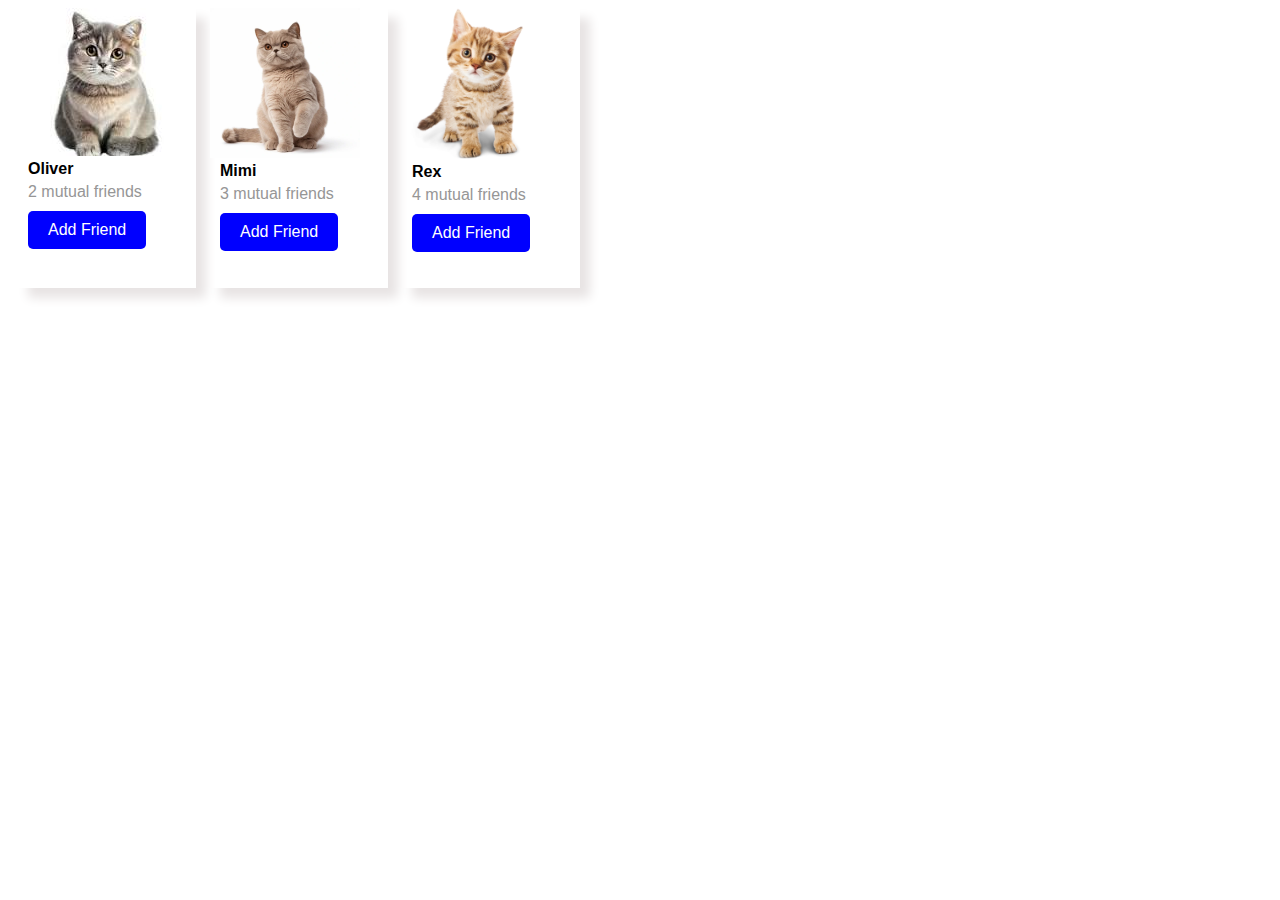
<file: 9g.html>
<!DOCTYPE html>
<html>
    <head>
        <style>
            p{
                font-family: arial;
                font-size: 16px;
                margin-bottom: 0px;
                margin-top: 0px;
            }
            .preview{
                
                border-width:1px;
                box-shadow: 10px 10px 10px rgb(232, 228, 228);
                width:178px;
                height:280px;
                display: inline-block;
                vertical-align: top;
                margin-left: 10px;
            }
            img{
                object-fit: contain;
            }
            .title{
                font-weight: bold;
                color:black;
                margin-bottom: 5px;
                margin-left: 10px;
            }
            .des{
                color:rgb(150,150,150);
                margin-bottom: 10px;
                margin-left: 10px;
            }
            .yes{
                background-color: blue;
                border: none;
                padding-top: 10px;
                padding-bottom: 10px;
                padding-left: 20px;
                padding-right: 20px;
                margin-left: 10px;
                border-radius: 5px;
                color:white;
                font-size:16px;
            }
            .two{
                object-fit: cover;
                width:150px;
                
            }
            .three{
                object-fit: cover;
                width:135px;
            }

        </style>

    </head>
    <body>
        <div class="preview">
            <img src="download.jpeg">
            <p class="title">
                Oliver
            </p>
            <p class="des">
                2 mutual friends
            </p>
            <button class="yes">
                Add Friend
            </button>
        </div>
        <div class="preview">
            <img class="two" src="highquality-png-portrait-british-kitten-600nw-2538375857.webp">
            <p class="title">
                Mimi
            </p>
            <p class="des">
                3 mutual friends
            </p>
            <button class="yes">
                Add Friend
            </button>
        </div>
        <div class="preview">
            <img class="three" src="baby-cat-png-12.png">
            <p class="title">
                Rex
            </p>
            <p class="des">
                4 mutual friends
            </p>
            <button class="yes">
                Add Friend
            </button>
        </div>
    </body>
</html>
</file>
